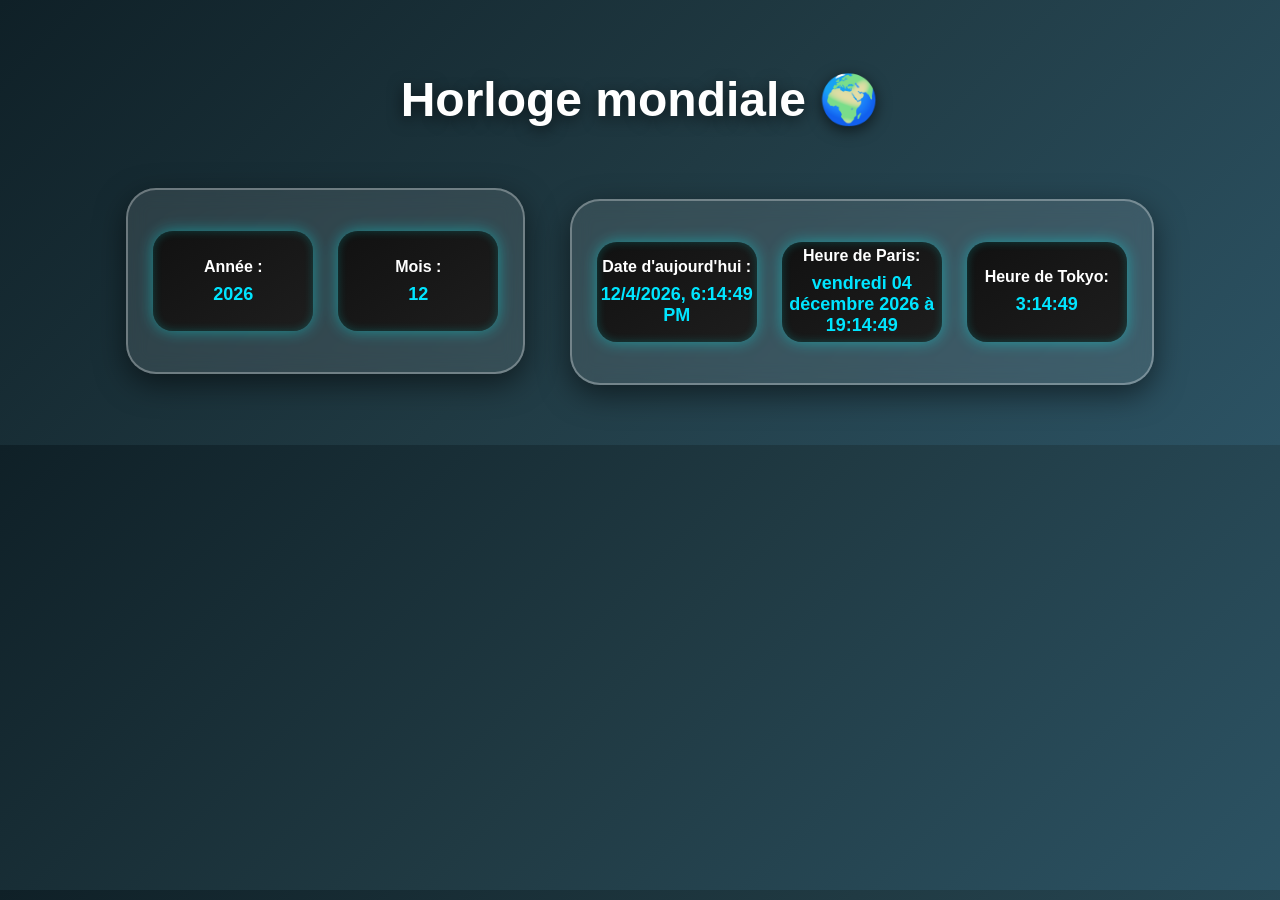
<file: manipilationDate.html>
<!DOCTYPE html>
<html lang="fr">
<head>
    <meta charset="UTF-8">
    <meta name="viewport" content="width=device-width, initial-scale=1.0">
    <title>Date HTML</title>
    <script src="manipulationDate.js" defer></script>
    <link rel="stylesheet" href="manipulationDate.css">

</head>
<body>
   

   <h1>Horloge mondiale &#127757;</h1>
   
    <div id="Date">
        <p>
           Année :
            <span id="annee" ></span>
        </p>
        <p>
           Mois :
            <span id="mois"></span>
        </p>

    </div>



    <div id="you">
       

        <p>
            Date d'aujourd'hui : <span id="dateComplet" ></span>
        </p>

        <p>
          Heure de Paris: <br> <span id="heureParis" ></span>
        </p>
        <p>
           Heure de Tokyo:  <span id="heureTokyo" ></span>
        </p>

    </div>

</body>
</html>
</file>
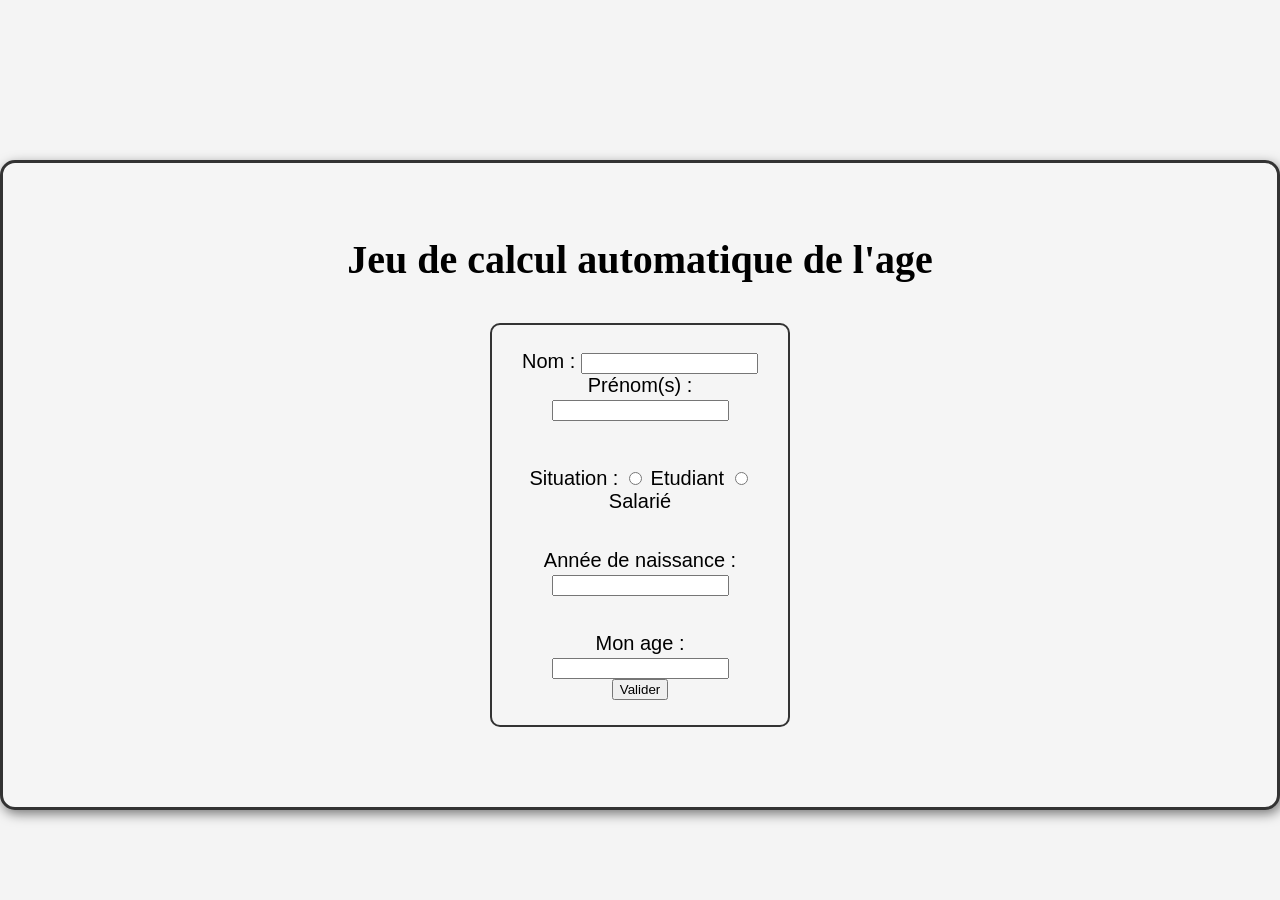
<file: calculeAge/calaculeAge.html>
<!DOCTYPE html>
<html lang="fr">
<head>
    <meta charset="UTF-8">
    <meta name="viewport" content="width=device-width, initial-scale=1.0">
    <title>Calcule automatique de l'âge</title>
    <script src="calculeAge.js" defer></script>
    <link href="calculeAge.css" rel="stylesheet">
</head>
<body>

    <section>

        <h2>Jeu de calcul automatique de l'age</h2>

        <form action="#" method="post" > <!--Début du formulaire-->
                <div>
                 <!--la balise label permet de d'écrire un texte et input type décrit ce qu'il aura comme information sur le formulaire. Le label est l'input sont relié grâce aux attribut for et name.-->
                    <label for="nom">Nom :</label> 
                    <input type="text" name="nom" id="nom">
                    

                    <label for="prenom">Prénom(s) :</label> 
                    <input type="text" name="prenom" id="prenom">
                 </div>
                 <div> <br> <br>

                    <label>Situation :</label>
                    <input type="radio" name="genre" id="genre"> <!--avec l'attribut radit tu peut cocher qu'un seule proposition-->
                    <label for="genre"> Etudiant </label> 

                    <input type="radio" name="genre"  id="genre">
                    <label for="genre"> Salarié </label> 
                  
                 
                 </div> <br><br>

                 <div>

                    <label for="annee">Année de naissance :</label> 
                    <input type="number" name="annee" id="annee">

                 </div> <br> <br>

                 <div>

                    <label for="age">Mon age :</label> 
                    <input type="number" name="age" id="age" >

                 </div>
        </form>
    </section>
    
</body>
</html>
</file>
<file: manipulationDate.css>
/* Fond général */
body {
    background: linear-gradient(135deg, #0f2027, #203a43, #2c5364);
    font-family: "Segoe UI", Tahoma, sans-serif;
    margin: 0;
    padding: 40px;
    text-align: center;
    color: white;
}

/* Titre */
h1 {
    font-size: 48px;
    margin-bottom: 40px;
    color: #ffffff;
    text-shadow: 0 4px 15px rgba(0, 0, 0, 0.6);
}

/* Conteneurs */
div {
    background: rgba(255, 255, 255, 0.1);
    border: 2px solid rgba(255, 255, 255, 0.3);
    backdrop-filter: blur(10px);
    padding: 25px;
    border-radius: 30px;
    display: inline-flex;
    gap: 25px;
    margin: 20px;
    box-shadow: 0 10px 30px rgba(0, 0, 0, 0.5);
}

/* Cartes */
p {
    background: linear-gradient(145deg, #111, #1e1e1e);
    width: 160px;
    height: 100px;
    border-radius: 20px;
    color: #ffffff;
    font-weight: bold;
    display: flex;
    flex-direction: column;
    justify-content: center;
    align-items: center;
    box-shadow: inset 0 0 10px rgba(0, 255, 255, 0.2),
                0 0 15px rgba(0, 255, 255, 0.4);
    transition: transform 0.3s, box-shadow 0.3s;
}

/* Effet au survol */
p:hover {
    transform: translateY(-8px);
    box-shadow: 0 0 25px rgba(0, 255, 255, 0.8);
}

/* Texte dynamique */
span {
    margin-top: 8px;
    font-size: 18px;
    color: #00e5ff;
}
</file>
<file: calculeAge/calculeAge.css>
body { 
 margin: 0;
    font-family: Arial, sans-serif;
    background: #f4f4f4;
    color: #333;
    padding-top: 160px;
    
   
}



section {

background-color: #f5f5f5;
 padding: 40px;
    border-radius: 15px;
    box-shadow: 2px 4px 12px rgba(0,0,0,0.5);
    border: solid;

    gap: 50px;
    margin-bottom: 40px;
    text-align: center;
    z-index: 4000;

}

h2 {
    color: black;
    font-size: 40px;
    font-family:Georgia, 'Times New Roman', Times, serif
}

div {
color: black;
font-size: 20px;
}

bouton {
    padding-left: 10px;
}

form {
width: 300px;
  padding: 25px;        /* padding interne */
  margin: 40px auto;         /* espace externe */
  border: 2px solid #333;
  border-radius: 10px;
  box-sizing: border-box ;
  background-color: #f5f5f5;
}
</file>
